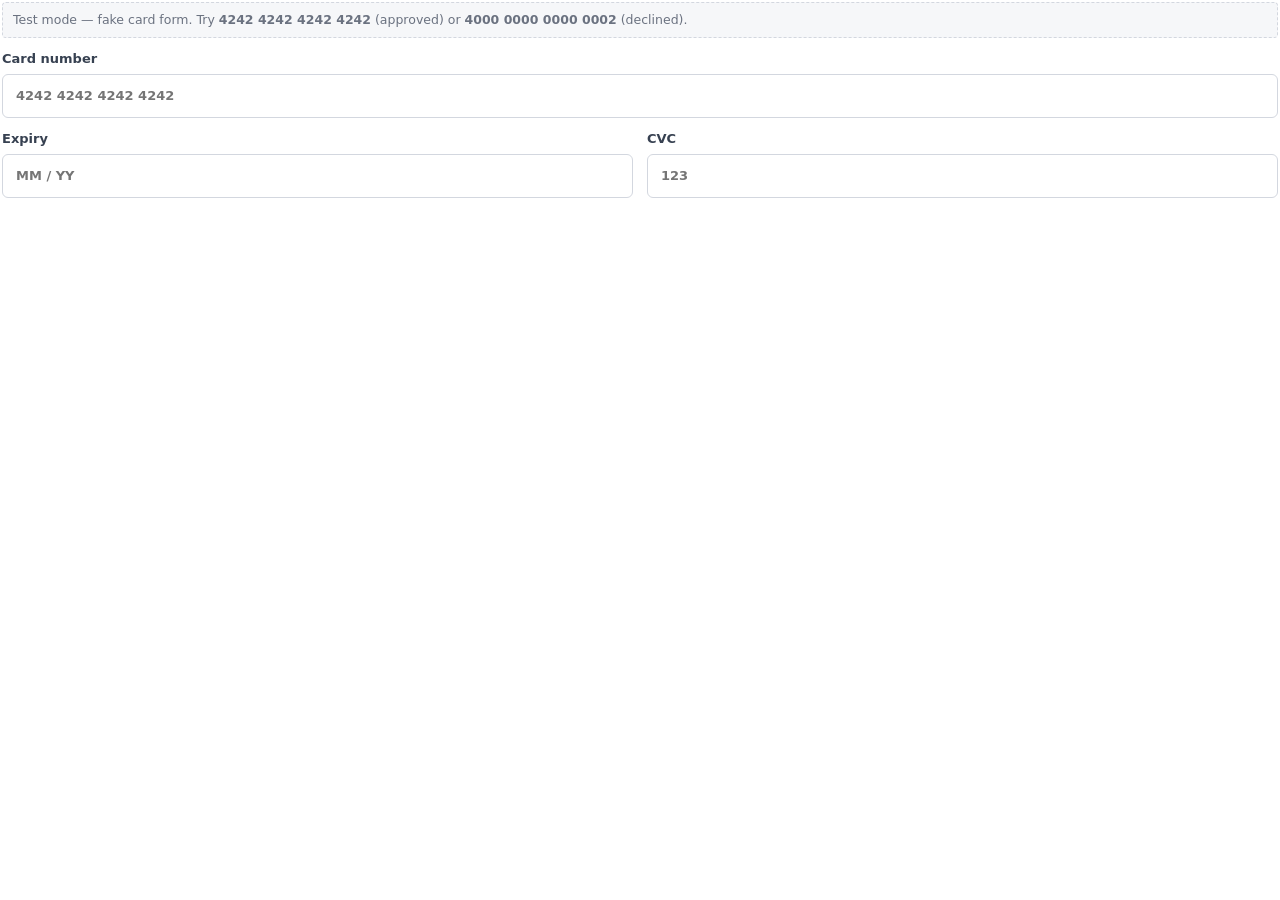
<file: examples/embedded_card_form.html>
<!doctype html>
<!-- Reference card form for the checkout's "Client-hosted card form" provider (docs/embedded-card-form.md).
     It uses a FAKE tokenizer so the whole flow can be tried locally; a real client replaces `createToken()` with
     their processor's hosted fields. Serve it on another origin than the checkout, e.g.:
         python -m http.server 9001 --directory examples
     then set the card form URL in the admin to  http://localhost:9001/embedded_card_form.html
     Test cards: 4242 4242 4242 4242 succeeds, 4000 0000 0000 0002 is declined by examples/client_payment_api.py -->
<html lang="en">

<head>
  <meta charset="utf-8">
  <meta name="viewport" content="width=device-width, initial-scale=1">
  <title>Card form</title>
  <style>
    body {
      margin: 0;
      padding: 2px;
      font: 15px/1.4 system-ui, sans-serif;
      color: #0f172a;
    }

    .note {
      font-size: 12.5px;
      color: #6b7280;
      background: #f6f7f9;
      border: 1px dashed #d3d7df;
      border-radius: 4px;
      padding: 8px 10px;
      margin: 0 0 12px;
    }

    label {
      display: block;
      font-size: 13px;
      font-weight: 700;
      color: #374151;
      margin-bottom: 12px;
    }

    input {
      display: block;
      width: 100%;
      box-sizing: border-box;
      margin-top: 6px;
      padding: 12px 13px;
      font: inherit;
      border: 1px solid #d3d7df;
      border-radius: 6px;
    }

    input:focus {
      outline: none;
      border-color: #0a47d6;
      box-shadow: 0 0 0 3px rgba(10, 71, 214, 0.22);
    }

    .row {
      display: grid;
      grid-template-columns: 1fr 1fr;
      gap: 14px;
    }

    .row label {
      margin-bottom: 0;
    }
  </style>
</head>

<body>
  <p class="note">Test mode — fake card form. Try <b>4242 4242 4242 4242</b> (approved) or <b>4000 0000 0000 0002</b>
    (declined).</p>
  <label>Card number<input id="number" inputmode="numeric" autocomplete="cc-number" placeholder="4242 4242 4242 4242"
      maxlength="23"></label>
  <div class="row">
    <label>Expiry<input id="expiry" inputmode="numeric" autocomplete="cc-exp" placeholder="MM / YY"
        maxlength="7"></label>
    <label>CVC<input id="cvc" inputmode="numeric" autocomplete="cc-csc" placeholder="123" maxlength="4"></label>
  </div>

  <script>
    // Which page may embed us and talk to us. Use the checkout's real origin in production.
    const CHECKOUT_ORIGIN = new URLSearchParams(location.search).get('origin') || 'http://localhost:3000';
    const FROM_FORM = 'checkout-card-form';

    const luhn = (digits) => [...digits].reverse().reduce((sum, d, i) => {
      let n = Number(d);
      if (i % 2) { n *= 2; if (n > 9) n -= 9; }
      return sum + n;
    }, 0) % 10 === 0;

    // Replace this with the processor's SDK (e.g. Stripe Elements: stripe.createToken / confirmation token).
    async function createToken() {
      const digits = document.getElementById('number').value.replace(/\D/g, '');
      const expiry = document.getElementById('expiry').value.replace(/\D/g, '');
      const cvc = document.getElementById('cvc').value.replace(/\D/g, '');
      if (digits.length < 13 || digits.length > 19 || !luhn(digits)) throw new Error('Please enter a valid card number');
      if (expiry.length !== 4 || Number(expiry.slice(0, 2)) < 1 || Number(expiry.slice(0, 2)) > 12) throw new Error('Please enter a valid expiry date');
      if (cvc.length < 3) throw new Error('Please enter the security code');
      return `tok_mock_${digits.slice(-4)}`;
    }

    const send = (message) => parent.postMessage({ source: FROM_FORM, ...message }, CHECKOUT_ORIGIN);

    addEventListener('message', async (event) => {
      if (event.origin !== CHECKOUT_ORIGIN || event.source !== parent) return;
      const msg = event.data;
      if (!msg || msg.source !== 'checkout' || msg.type !== 'tokenize') return;
      try {
        send({ type: 'token', id: msg.id, token: await createToken() });
      } catch (err) {
        send({ type: 'error', id: msg.id, message: err.message });
      }
    });

    send({ type: 'height', height: document.documentElement.scrollHeight + 8 });
    send({ type: 'ready' });
  </script>
</body>

</html>
</file>
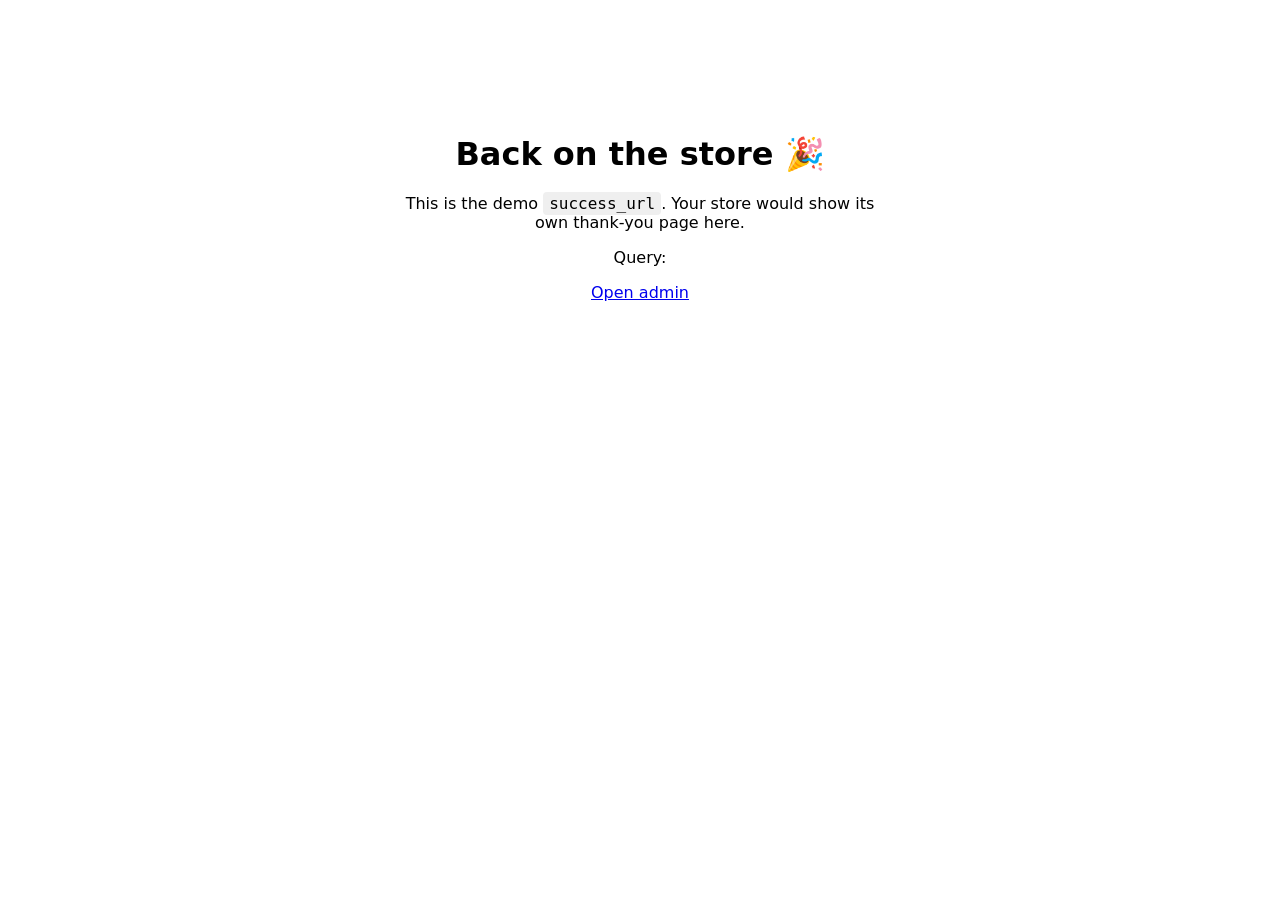
<file: frontend/demo/thank-you.html>
<!doctype html>
<html lang="en">
<head>
  <meta charset="utf-8">
  <meta name="viewport" content="width=device-width, initial-scale=1">
  <title>Demo store – thank you</title>
  <style>
    body { font: 16px system-ui, sans-serif; max-width: 480px; margin: 15vh auto; padding: 0 16px; text-align: center; }
    code { background: #8882; padding: 2px 6px; border-radius: 4px; }
  </style>
</head>
<body>
  <h1>Back on the store 🎉</h1>
  <p>This is the demo <code>success_url</code>. Your store would show its own thank-you page here.</p>
  <p id="query"></p>
  <p><a href="/admin">Open admin</a></p>
  <script>document.getElementById('query').textContent = 'Query: ' + location.search;</script>
</body>
</html>
</file>
